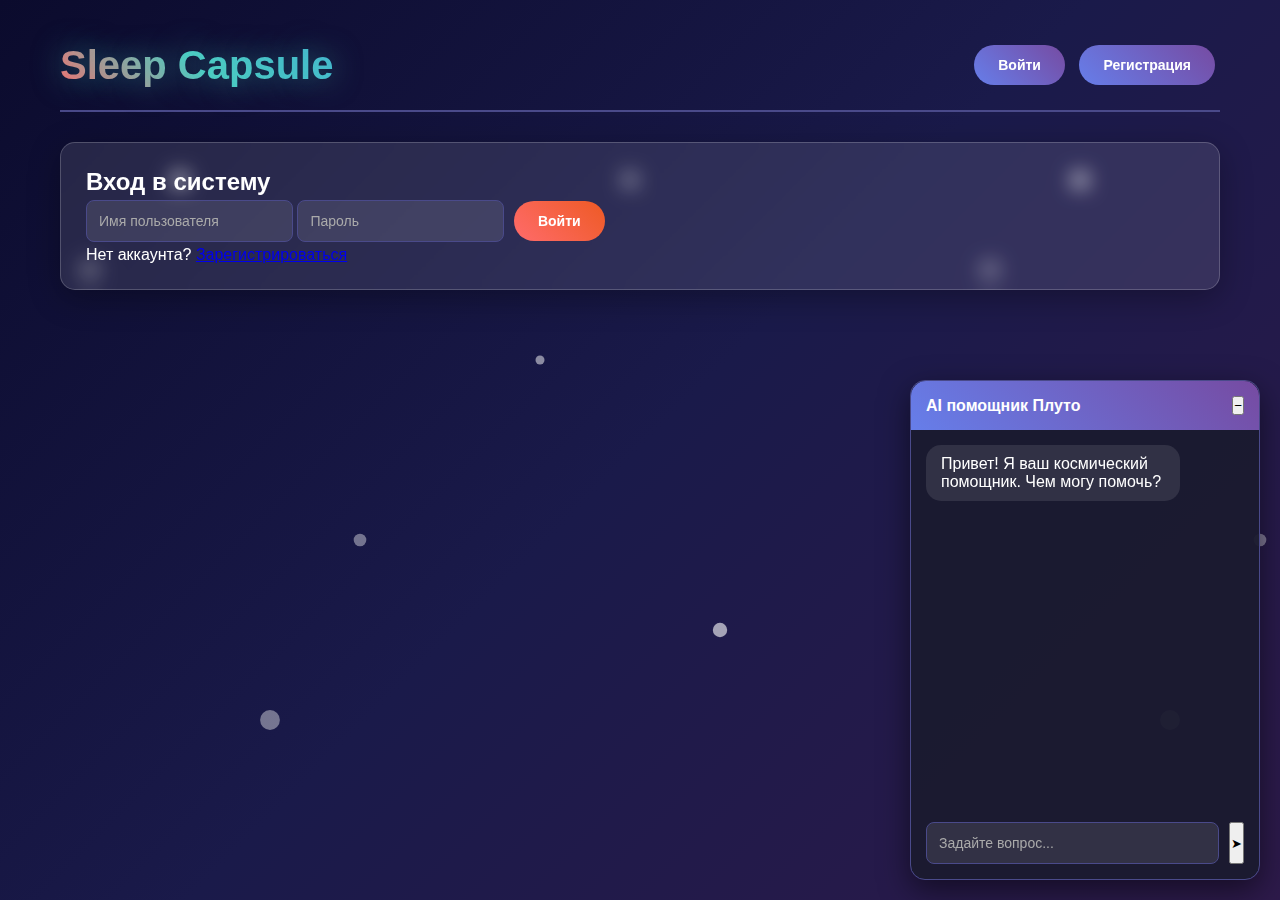
<file: sleepcapsule/sleep-capsule/frontend/static/index.html>
<!DOCTYPE html>
<html lang="ru">
<head>
    <meta charset="UTF-8">
    <meta name="viewport" content="width=device-width, initial-scale=1.0">
    <title>Sleep Capsule</title>
    <link rel="stylesheet" href="style.css">
</head>
<body>
    <div class="stars"></div>
    <div class="stars2"></div>
    <div class="stars3"></div>
    
    <div class="container">
        <header class="cosmic-header">
            <h1>Sleep Capsule</h1>
            <div class="user-section" id="userSection">
            </div>
        </header>

        <main>
            <!-- Экран входа/регистрации -->
            <div id="authScreen" class="screen active">
                <div class="auth-form cosmic-card">
                    <h2 id="authTitle">Вход</h2>
                    <form id="authForm">
                        <input type="text" id="username" name="username" placeholder="Имя пользователя" required>
                        <input type="password" id="password" name="password" placeholder="Пароль" required>
                        <button type="submit" class="cosmic-btn primary">Войти</button>
                    </form>
                    <p id="authSwitch">Нет аккаунта? <a href="#" id="switchAuth">Зарегистрироваться</a></p>
                </div>
            </div>

            <div id="capsulesScreen" class="screen">
                <div class="screen-header">
                    <h2>Мои капсулы</h2>
                    <button id="addCapsuleBtn" class="cosmic-btn primary">+ Добавить капсулу</button>
                </div>
                
                <div id="capsulesList" class="capsules-grid">
                </div>
                
                <div id="noCapsulesMessage" class="cosmic-card no-capsules">
                    <h3>У вас пока нет капсул</h3>
                    <button id="createFirstCapsule" class="cosmic-btn primary">Создать капсулу</button>
                </div>

                <div class="screen-header">
                    <h2>Все кластеры</h2>
                </div>
                <div id="clusterList">
                </div>
            </div>

            <div id="capsuleDetailScreen" class="screen">
                <div class="screen-header">
                    <button id="backToCapsules" class="cosmic-btn">← Назад к списку</button>
                    <h2 id="capsuleDetailTitle">Управление капсулой</h2>
                </div>
                
                <div class="capsule-dashboard">
                    <div class="capsule-info cosmic-card">
                        <h3>Текущие параметры</h3>
                        <div class="info-grid">
                            <div class="info-item">
                                <label>Название:</label>
                                <span id="detailCapsuleName">-</span>
                            </div>
                            <div class="info-item">
                                <label>Температура:</label>
                                <span id="detailTemperature">-</span>
                            </div>
                            <div class="info-item">
                                <label>Кислород:</label>
                                <span id="detailOxygen">-</span>
                            </div>
                            <div class="info-item">
                                <label>Режим:</label>
                                <span id="detailStatus">-</span>
                            </div>
                        </div>
                    </div>

                    <div class="control-panel cosmic-card">
                        <h3>Изменение параметров</h3>
                        <form id="controlForm">
                            <select id="statusSelect" name="statusSelect">
                                <option value="day">День</option>
                                <option value="night">Ночь</option>
                            </select>
                            <input type="number" id="tempInput" name="tempInput" placeholder="Температура (15-30)" min="15" max="30">
                            <input type="number" id="oxygenInput" name="oxygenInput" placeholder="Уровень кислорода (80-100)" min="80" max="100">
                            <button type="submit" class="cosmic-btn primary">Применить изменения</button>
                        </form>
                    </div>

                    <div class="cluster-management cosmic-card">
                        <h3>Кластер</h3>
                        
                        <div class="cluster-section" id="create-cluster-div">
                            <h4>Создать кластер</h4>
                            <form id="createClusterForm">
                                <input type="text" id="clusterNameInput" name="clusterNameInput" placeholder="Имя кластера" required>
                                <input type="text" id="clusterKeyInput" name="clusterKeyInput" placeholder="Код доступа кластера" required>
                                <button type="submit" class="cosmic-btn primary">Создать</button>
                            </form>
                        </div>

                        <div class="cluster-section" id="join-cluster-div">
                            <h4>Присоединиться к кластеру</h4>
                            <form id="joinClusterForm">
                                <input type="text" id="joinClusterName" name="joinClusterName" placeholder="Имя кластера" required>
                                <button type="submit" class="cosmic-btn primary">Отправить запрос</button>
                            </form>
                        </div>

                        <div class="cluster-section" id="cluster-info-div">
                            <div id="clusterInfo">
                                <p>Капсула не входит в кластер</p>
                            </div>
                        </div>
                    </div>

                    <!-- Запросы на объединение -->
                    <div class="cluster-requests cosmic-card" id="cluster-requests-div">
                        <h3>Запросы на объединение</h3>
                        <div id="requestsList">
                            <p>Нет активных запросов</p>
                        </div>
                    </div>
                </div>
            </div>
        </main>
    </div>

    <!-- Модальное окно создания капсулы -->
    <div id="createCapsuleModal" class="modal">
        <div class="modal-content cosmic-card">
            <span class="close">&times;</span>
            <h3>Новая капсула</h3>
            <form id="createCapsuleForm">
                <input type="text" id="newCapsuleName" name="newCapsuleName" placeholder="Уникальное имя капсулы" required>
                <input type="password" id="newCapsuleCode" name="newCapsuleCode" placeholder="Код доступа" required>
                <input type="password" id="confirmCapsuleCode" name="confirmCapsuleCode" placeholder="Подтвердите код доступа" required>
                <button type="submit" class="cosmic-btn primary">Создать капсулу</button>
            </form>
        </div>
    </div>

    <!-- Модальное окно для уничтоженной капсулы -->
    <div id="destroyedModal" class="modal-dest">
        <div class="modal-dest-content">
            <div class="modal-dest-header">
                <h2>ВНИМАНИЕ</h2>
            </div>
            <div class="modal-dest-body">
                <div class="warning-icon">💀</div>
                <div class="alert-message">
                    <p><strong>КАПСУЛА НЕ ПРИГОДНА ДЛЯ ЖИЗНИ!</strong></p>
                    <p>Температура или уровень кислорода не соответствуют нормам</p>
                    <p style="color: #ff6b81; margin-top: 15px;">
                        <strong>НЕМЕДЛЕННО ПОКИНЬТЕ КАПСУЛУ!</strong>
                    </p>
                </div>
            </div>
            <div class="modal-dest-footer">
                <button class="escape-btn" onclick="closeDestroyedModal()">Покинуть капсулу</button>
            </div>
        </div>
    </div>

    <!-- Чат-бот -->
    <div id="chatbot" class="chatbot">
        <div class="chatbot-header">
            <span>AI помощник Плуто</span>
            <button id="minimizeChat">−</button>
        </div>
        <div class="chatbot-messages" id="chatMessages"></div>
        <div class="chatbot-input">
            <input type="text" id="chatInput" placeholder="Задайте вопрос...">
            <button id="sendMessage">➤</button>
        </div>
    </div>

    <script src="script.js"></script>
    <script src="chatbot.js"></script>
</body>
</html>
</file>
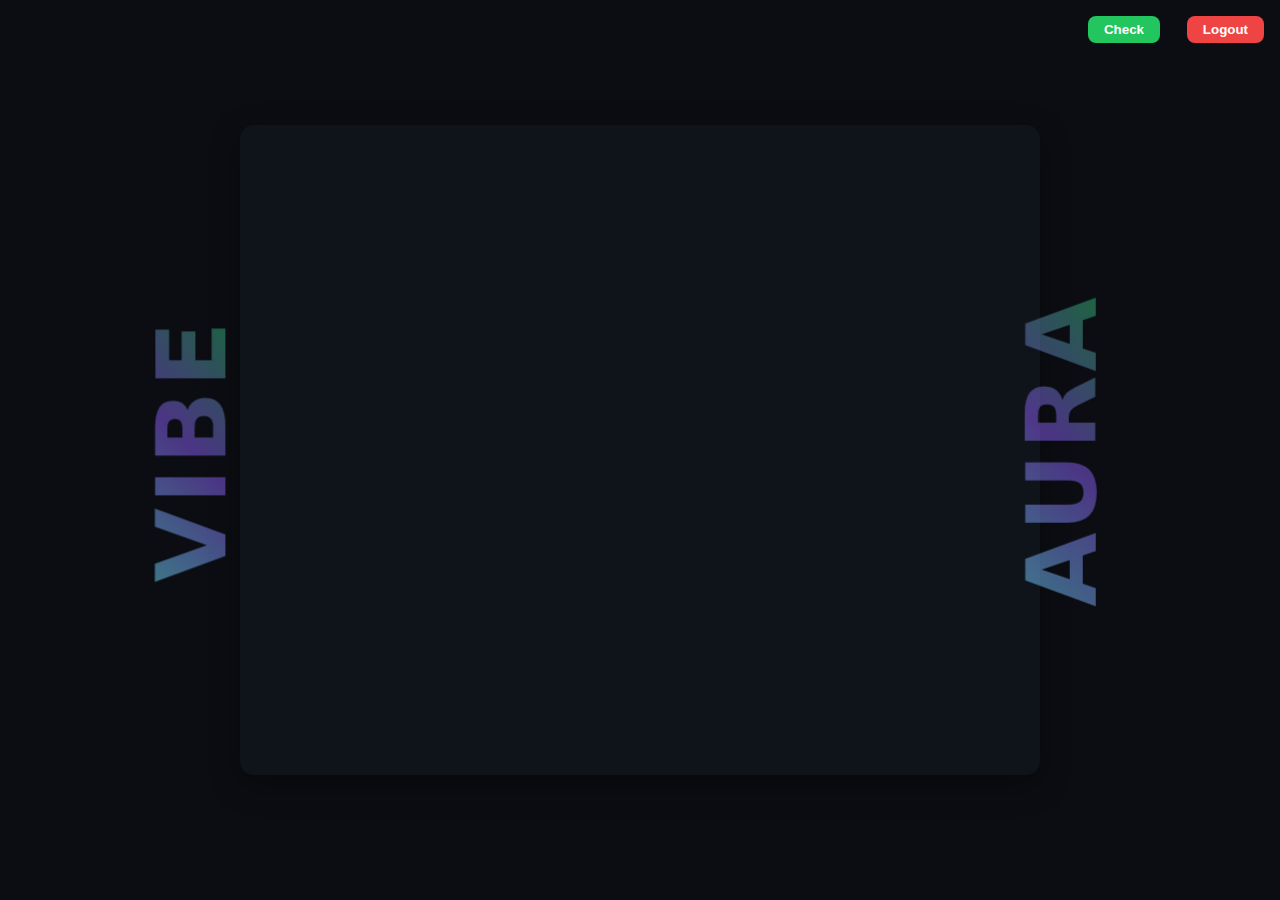
<file: vibeaura/src/webui/templates/index.html>
<!DOCTYPE html>
<html lang="en">
<head>
  <meta charset="utf-8" />
  <meta name="viewport" content="width=device-width, initial-scale=1" />
  <title>VibeAura</title>
  <style>
    :root {
      --bg: #0b0d12;
      --panel: #0f131a;
      --panel-2: #121723;
      --text: #e8ecf1;
      --accent: #6ee7ff;
      --border: #202636;
      --radius: 14px;
      --shadow: 0 10px 30px rgba(0,0,0,.35);
      --sans: system-ui, -apple-system, Segoe UI, Roboto, Inter, Helvetica, Arial;
    }
    body {
      margin: 0;
      background: var(--bg);
      color: var(--text);
      font-family: var(--sans);
      height: 100vh;
      display: flex;
      justify-content: center;
      align-items: center;
    }
    .chat {
      position: relative;
      display: flex;
      flex-direction: column;
      width: 800px;
      height: 650px;
      background: var(--panel);
      border-radius: var(--radius);
      box-shadow: var(--shadow);
      overflow: hidden;
    }
    .messages {
      flex: 1;
      padding: 16px;
      overflow-y: auto;
    }
    .msg {
      max-width: 70%;
      padding: 10px 14px;
      margin-bottom: 12px;
      border-radius: 12px;
      white-space: pre-wrap;
      word-wrap: break-word;
      overflow-wrap: break-word;
      background: var(--panel-2);
      color: var(--text);
      box-sizing: border-box;
      opacity: 0;
      transform: translateY(10px);
      animation: fadeIn 0.3s ease forwards;
      user-select: text;
    }
    @keyframes fadeIn { to { opacity: 1; transform: translateY(0); } }
    .msg.user { margin-left: auto; border-bottom-right-radius: 2px; }
    .msg.assistant { margin-right: auto; border-bottom-left-radius: 2px; }
    .msg.loading {
      background: linear-gradient(90deg, var(--panel-2), var(--panel), var(--panel-2));
      background-size: 200% 100%;
      animation: shimmer 1.5s infinite;
      color: transparent;
      height: 20px;
      border-radius: 10px;
      margin-bottom: 12px;
    }
    @keyframes shimmer {
      0% { background-position: -200% 0; }
      100% { background-position: 200% 0; }
    }
    .code-block {
      background: #1e1e2f;
      color: #e3e3e3;
      padding: 10px 14px;
      border-radius: 8px;
      font-family: monospace;
      white-space: pre-wrap;
      margin-top: 8px;
      user-select: text;
    }
    .task-card {
      background: #1e1e2f;
      border-radius: 10px;
      padding: 10px 14px;
      display: flex;
      flex-direction: column;
      gap: 6px;
    }
    .task-card .title {
      font-weight: bold;
      margin-bottom: 4px;
      color: var(--accent);
    }
    .btn-logout, .btn-check {
      position: fixed;
      top: 16px;
      padding: 6px 16px;
      border-radius: 8px;
      font-weight: bold;
      color: white;
      border: none;
      cursor: pointer;
      z-index: 1000;
    }
    .btn-logout { 
      right: 16px;
      background: #ef4444;
    }
    .btn-logout:hover { background: #dc2626; }
    .btn-check { 
      right: 120px;
      background: #22c55e;
    }
    .btn-check:hover { background: #16a34a; }
    .task-form {
      display: flex;
      flex-direction: column;
      gap: 8px;
      margin-top: 8px;
    }
    .task-form input, .task-form textarea {
      border: 1px solid var(--border);
      border-radius: var(--radius);
      padding: 8px 12px;
      background: var(--panel-2);
      color: var(--text);
      font: 14px var(--sans);
      outline: none;
      resize: none;
    }
    .task-form button {
      border: none;
      border-radius: var(--radius);
      padding: 10px;
      background: var(--accent);
      font-weight: bold;
      cursor: pointer;
    }
    
    .response-section {
      margin-bottom: 16px;
    }
    .response-section .title {
      font-weight: bold;
      margin-bottom: 6px;
      color: var(--accent);
    }

    .side-text {
      position: fixed;
      top: 50%;
      transform: translateY(-50%) rotate(-90deg); /* один transform на всех */
      transform-origin: center;
      font-size: 96px;
      font-weight: bold;
      text-transform: uppercase;
      background: linear-gradient(135deg, #6ee7ff, #8b5cf6, #22c55e);
      -webkit-background-clip: text;
      -webkit-text-fill-color: transparent;
      white-space: nowrap;
      letter-spacing: 4px;
      z-index: 9999;
      opacity: 0.5;
      pointer-events: none;
    }

    .left-vibe {
      left: 60px;
    }

    .right-aura {
      right: 60px;
    }


</style>
</head>
<body>
  <button class="btn-logout" id="logoutBtn">Logout</button>
  <button class="btn-check" id="checkBtn">Check</button>

  <div class="chat">
    <div class="messages" id="messages">
      <div class="msg assistant">👋 Hi, this is VibeAura. I will help you write your own application and run it. Let's start!</div>
    </div>
  </div>

    
  <div class="side-text left-vibe">VIBE</div>
  <div class="side-text right-aura">AURA</div>

  <script>
    const messages = document.getElementById('messages');
    let currentTaskForm = null;

    function addMessage(text, type) {
      const msg = document.createElement('div');
      msg.className = 'msg ' + type;
      msg.textContent = text;
      messages.appendChild(msg);
      messages.scrollTop = messages.scrollHeight;
    }

    function addLoadingMessage() {
      const msg = document.createElement('div');
      msg.className = 'msg assistant loading';
      messages.appendChild(msg);
      messages.scrollTop = messages.scrollHeight;
      return msg;
    }

    function addResponseSection(title, content) {
      const section = document.createElement('div');
      section.className = 'response-section';
      
      const titleEl = document.createElement('div');
      titleEl.className = 'title';
      titleEl.textContent = title;
      section.appendChild(titleEl);
      
      const contentEl = document.createElement('div');
      contentEl.className = 'code-block';
      contentEl.textContent = content;
      section.appendChild(contentEl);
      
      return section;
    }

    function showResponse(data) {
      const msg = document.createElement('div');
      msg.className = 'msg assistant';
      
      let hasContent = false;
      
      // Content
      if (data.content && data.content.trim()) {
        msg.appendChild(addResponseSection('Assistant response', data.content));
        hasContent = true;
      }
      
      // Python code
      if (data.python_code && data.python_code.trim()) {
        msg.appendChild(addResponseSection('Generated Code', data.python_code));
        hasContent = true;
      }
      
      // Dockerfile code
      if (data.dockerfile_code && data.dockerfile_code.trim()) {
        msg.appendChild(addResponseSection('Dockerfile', data.dockerfile_code));
        hasContent = true;
      }
      
      // No content message
      if (!hasContent && data.message) {
        msg.appendChild(addResponseSection('Response', data.message));
      } else if (!hasContent) {
        msg.appendChild(addResponseSection('Response', 'No content received'));
      }
      
      messages.appendChild(msg);
      messages.scrollTop = messages.scrollHeight;
    }

    function addTaskMessage({ taskName, taskDescription }) {
      const msg = document.createElement('div');
      msg.className = 'msg user';

      const card = document.createElement('div');
      card.className = 'task-card';

      const title = document.createElement('div');
      title.className = 'title';
      title.textContent = '📌 Task';
      card.appendChild(title);

      const nameEl = document.createElement('div');
      nameEl.textContent = `Name: ${taskName}`;
      card.appendChild(nameEl);

      const descEl = document.createElement('div');
      descEl.textContent = `Description: ${taskDescription}`;
      card.appendChild(descEl);

      msg.appendChild(card);
      messages.appendChild(msg);
      messages.scrollTop = messages.scrollHeight;
    }

    function addTaskForm() {
      if (currentTaskForm) {
        currentTaskForm.remove();
      }

      const msg = document.createElement('div');
      msg.className = 'msg user';
      currentTaskForm = msg;

      const form = document.createElement('form');
      form.className = 'task-form';

      const nameInput = document.createElement('input');
      nameInput.placeholder = 'Task Name (required)';
      nameInput.name = 'taskName';
      nameInput.required = true;

      const descInput = document.createElement('textarea');
      descInput.placeholder = 'Task Description (required)';
      descInput.name = 'taskDescription';
      descInput.required = true;

      const btn = document.createElement('button');
      btn.type = 'submit';
      btn.textContent = 'Send Task';

      form.appendChild(nameInput);
      form.appendChild(descInput);
      form.appendChild(btn);

      form.addEventListener('submit', async (e) => {
        e.preventDefault();
        
        const taskName = nameInput.value.trim();
        const taskDescription = descInput.value.trim();
        if (!taskName || !taskDescription) return;

        msg.remove();
        currentTaskForm = null;
        addTaskMessage({ taskName, taskDescription });

        const shimmer = addLoadingMessage();

        try {
          const response = await fetch('/webui/v1/vibeaura', {
            method: 'POST',
            headers: { 'Content-Type': 'application/json' },
            body: JSON.stringify({ 
              taskName, 
              taskDescription
            }),
          });

          if (!response.ok) throw new Error(`HTTP Error ${response.status}`);
          
          const data = await response.json();
          shimmer.remove();
          showResponse(data);
          addTaskForm();

        } catch (err) {
          shimmer.remove();
          addMessage('❌ Error while sending request', 'assistant');
          console.error(err);
          addTaskForm();
        }
      });

      msg.appendChild(form);
      messages.appendChild(msg);
      messages.scrollTop = messages.scrollHeight;
    }

    function deleteCookie(name) {
      document.cookie = name + "=; expires=Thu, 01 Jan 1970 00:00:00 GMT; path=/;";
    }

    document.getElementById("logoutBtn").addEventListener("click", () => {
      deleteCookie("auth_token");
      window.location.href = "/";
    });

    document.getElementById("checkBtn").addEventListener("click", () => {
      window.location.href = "/check"
    });

    // Initialize the form
    addTaskForm();
  </script>
</body>
</html>
</file>
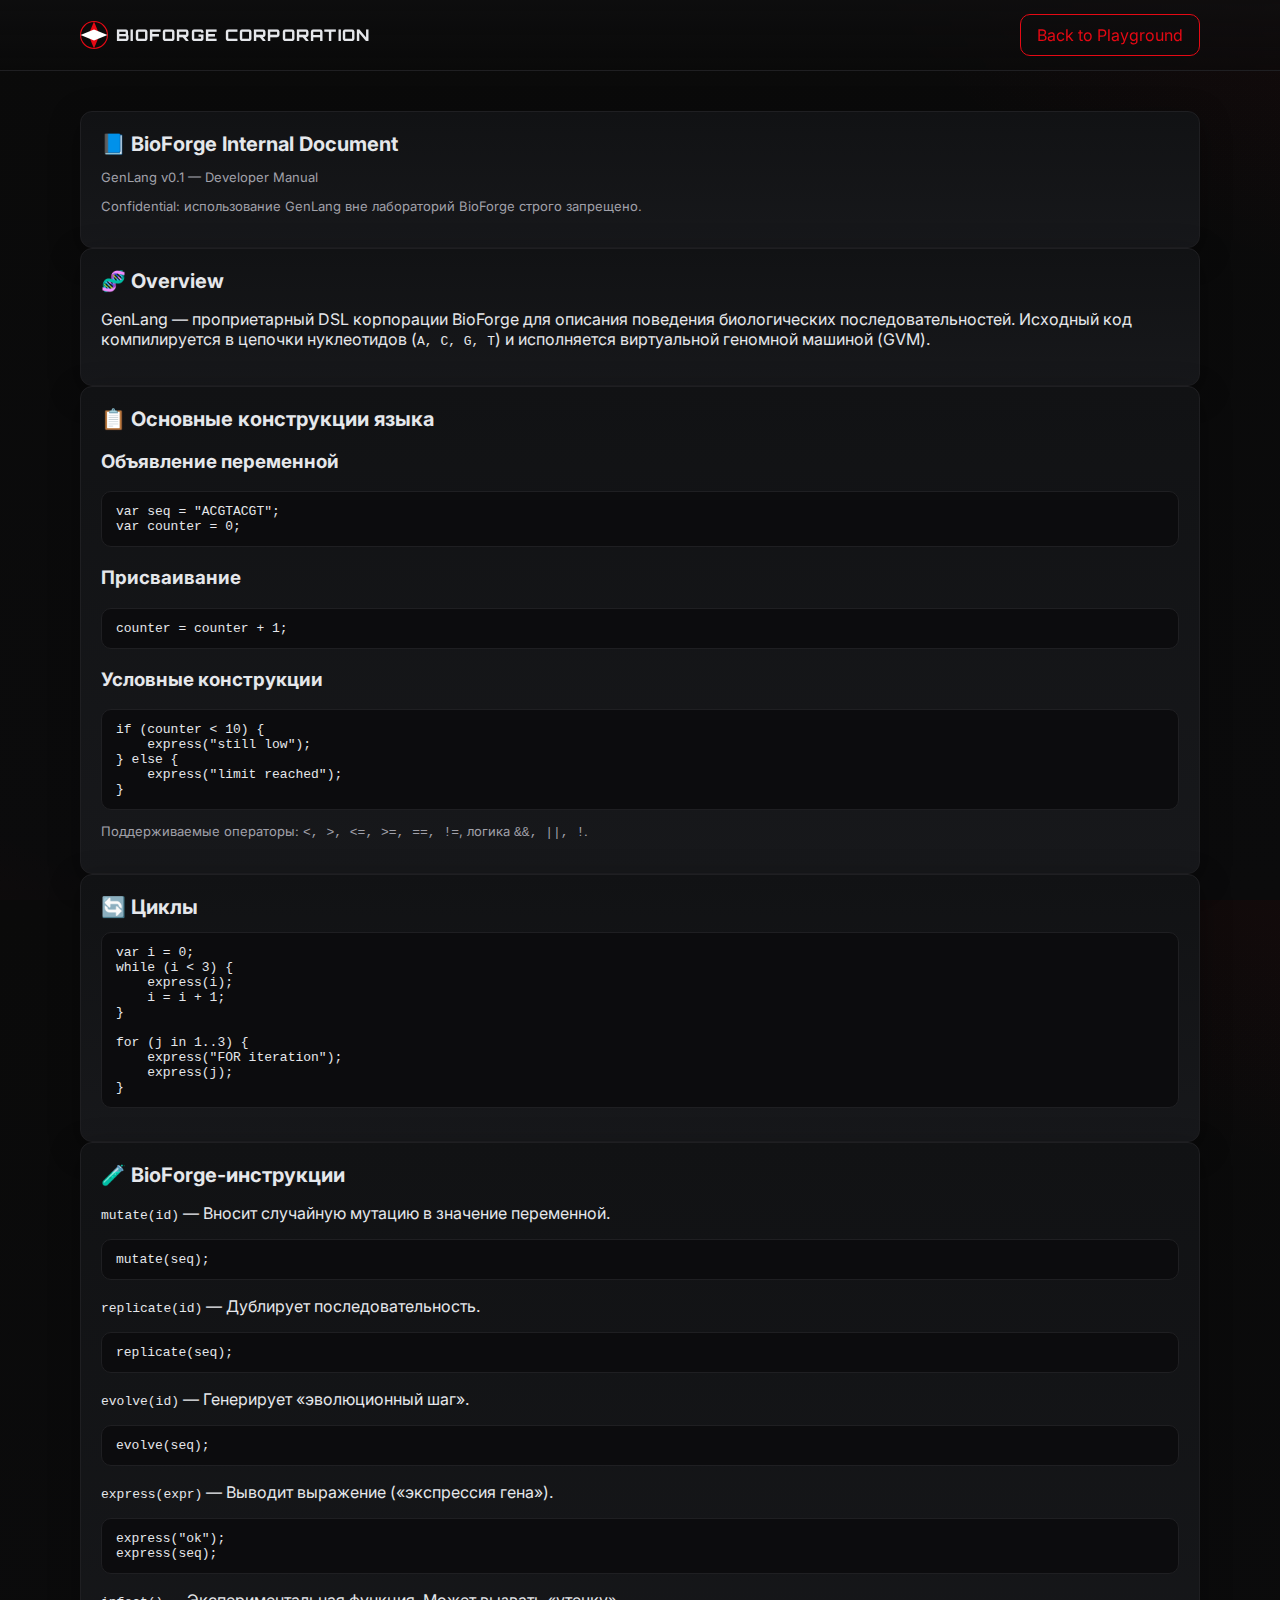
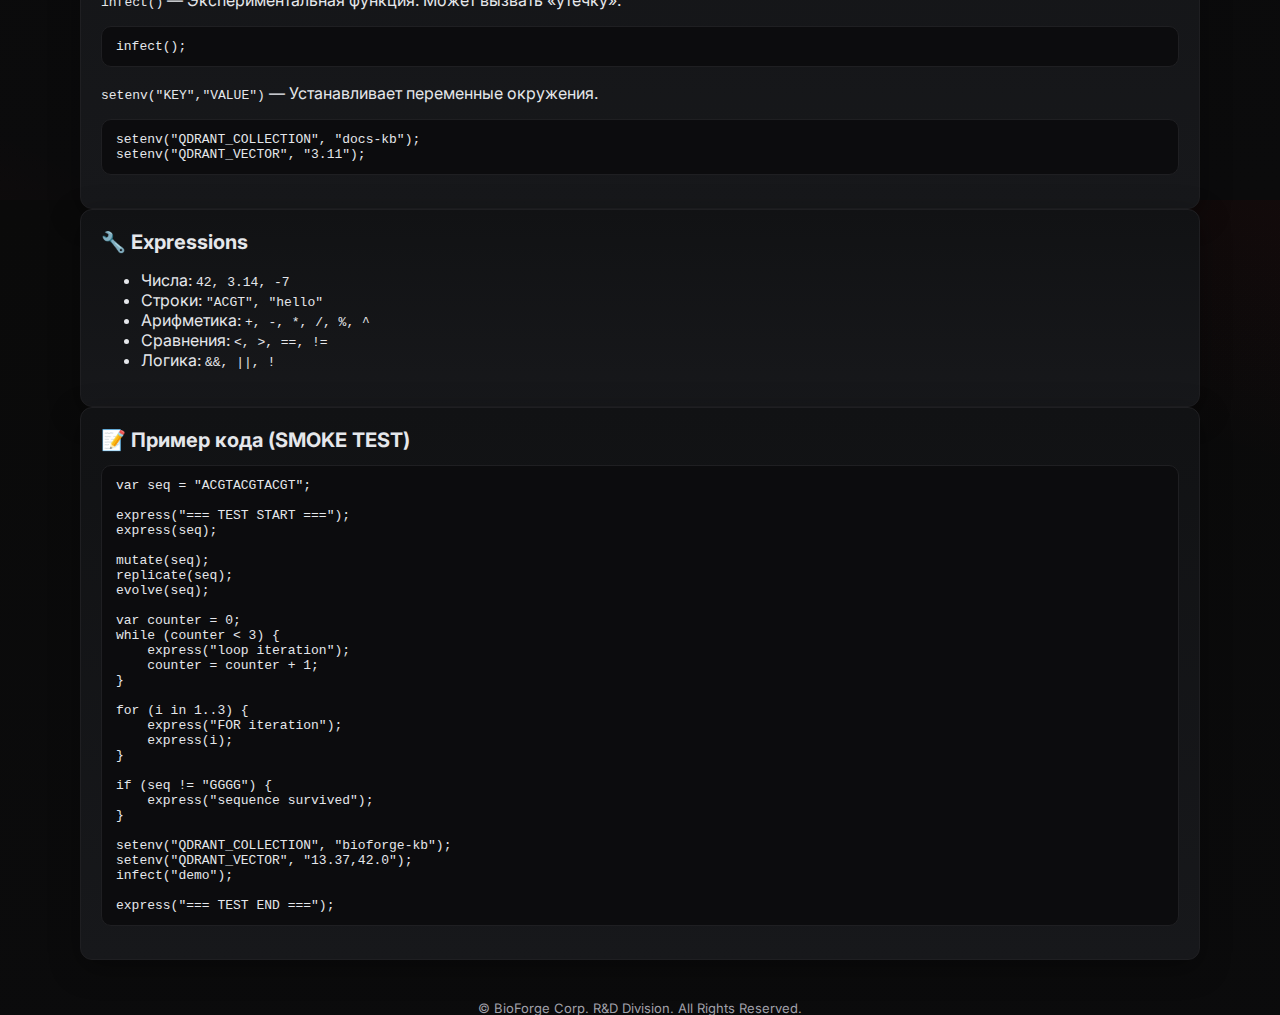
<file: bioforge/assets/docs.html>
<!doctype html>
<html lang="en">
    <head>
        <meta charset="utf-8" />
        <title>BioForge Docs — GenLang Manual</title>
        <meta name="viewport" content="width=device-width, initial-scale=1.0" />

        <!-- Fonts -->
        <link
            href="https://fonts.googleapis.com/css2?family=Orbitron:wght@400;600;800&family=Inter:wght@400;500;600&display=swap"
            rel="stylesheet"
        />

        <!-- Styles -->
        <link rel="stylesheet" href="style.css" />
    </head>
    <body>
        <nav class="nav">
            <div
                class="container row"
                style="
                    align-items: center;
                    justify-content: space-between;
                    padding: 14px 0;
                "
            >
                <div class="row" style="align-items: center; gap: 8px">
                    <svg
                        width="28"
                        height="28"
                        viewBox="0 0 100 100"
                        xmlns="http://www.w3.org/2000/svg"
                        class="nav-logo"
                    >
                        <circle
                            cx="50"
                            cy="50"
                            r="48"
                            fill="#0a0a0a"
                            stroke="#e50914"
                            stroke-width="4"
                        />
                        <path d="M50 2 L70 50 L50 98 L30 50 Z" fill="#e50914" />
                        <path d="M2 50 L50 70 L98 50 L50 30 Z" fill="#ffffff" />
                    </svg>
                    <div class="brand">BioForge Corporation</div>
                </div>
                <a href="index.html" class="btn btn-outline"
                    >Back to Playground</a
                >
            </div>
        </nav>

        <main class="main">
            <div class="container" style="margin-top: 40px">
                <div class="card">
                    <h1 class="section-title">📘 BioForge Internal Document</h1>
                    <p class="helper">GenLang v0.1 — Developer Manual</p>
                    <p class="helper err">
                        Confidential: использование GenLang вне лабораторий
                        BioForge строго запрещено.
                    </p>
                </div>

                <div class="card">
                    <h2 class="section-title">🧬 Overview</h2>
                    <p>
                        GenLang — проприетарный DSL корпорации BioForge для
                        описания поведения биологических последовательностей.
                        Исходный код компилируется в цепочки нуклеотидов (<code
                            >A, C, G, T</code
                        >) и исполняется виртуальной геномной машиной (GVM).
                    </p>
                </div>

                <div class="card">
                    <h2 class="section-title">📋 Основные конструкции языка</h2>
                    <h3>Объявление переменной</h3>
                    <pre class="textarea">
var seq = "ACGTACGT";
var counter = 0;
</pre
                    >

                    <h3>Присваивание</h3>
                    <pre class="textarea">
counter = counter + 1;
</pre
                    >

                    <h3>Условные конструкции</h3>
                    <pre class="textarea">
if (counter &lt; 10) {
    express("still low");
} else {
    express("limit reached");
}
</pre
                    >
                    <p class="helper">
                        Поддерживаемые операторы:
                        <code>&lt;, &gt;, &lt;=, &gt;=, ==, !=</code>, логика
                        <code>&amp;&amp;, ||, !</code>.
                    </p>
                </div>

                <div class="card">
                    <h2 class="section-title">🔄 Циклы</h2>
                    <pre class="textarea">
var i = 0;
while (i &lt; 3) {
    express(i);
    i = i + 1;
}

for (j in 1..3) {
    express("FOR iteration");
    express(j);
}
</pre
                    >
                </div>

                <div class="card">
                    <h2 class="section-title">🧪 BioForge-инструкции</h2>
                    <p>
                        <code>mutate(id)</code> — Вносит случайную мутацию в
                        значение переменной.
                    </p>
                    <pre class="textarea">mutate(seq);</pre>

                    <p>
                        <code>replicate(id)</code> — Дублирует
                        последовательность.
                    </p>
                    <pre class="textarea">replicate(seq);</pre>

                    <p>
                        <code>evolve(id)</code> — Генерирует «эволюционный шаг».
                    </p>
                    <pre class="textarea">evolve(seq);</pre>

                    <p>
                        <code>express(expr)</code> — Выводит выражение
                        («экспрессия гена»).
                    </p>
                    <pre class="textarea">
express("ok");
express(seq);
</pre
                    >

                    <p>
                        <code>infect()</code> — Экспериментальная функция. Может
                        вызвать «утечку».
                    </p>
                    <pre class="textarea">infect();</pre>

                    <p>
                        <code>setenv("KEY","VALUE")</code> — Устанавливает
                        переменные окружения.
                    </p>
                    <pre class="textarea">
setenv("QDRANT_COLLECTION", "docs-kb");
setenv("QDRANT_VECTOR", "3.11");
</pre
                    >
                </div>

                <div class="card">
                    <h2 class="section-title">🔧 Expressions</h2>
                    <ul>
                        <li>Числа: <code>42, 3.14, -7</code></li>
                        <li>Строки: <code>"ACGT", "hello"</code></li>
                        <li>Арифметика: <code>+, -, *, /, %, ^</code></li>
                        <li>Сравнения: <code>&lt;, &gt;, ==, !=</code></li>
                        <li>Логика: <code>&amp;&amp;, ||, !</code></li>
                    </ul>
                </div>

                <div class="card">
                    <h2 class="section-title">📝 Пример кода (SMOKE TEST)</h2>
                    <pre class="textarea">
var seq = "ACGTACGTACGT";

express("=== TEST START ===");
express(seq);

mutate(seq);
replicate(seq);
evolve(seq);

var counter = 0;
while (counter &lt; 3) {
    express("loop iteration");
    counter = counter + 1;
}

for (i in 1..3) {
    express("FOR iteration");
    express(i);
}

if (seq != "GGGG") {
    express("sequence survived");
}

setenv("QDRANT_COLLECTION", "bioforge-kb");
setenv("QDRANT_VECTOR", "13.37,42.0");
infect("demo");

express("=== TEST END ===");
</pre
                    >
                </div>
            </div>
        </main>

        <footer
            class="container"
            style="
                margin: 40px auto;
                text-align: center;
                font-size: 13px;
                color: var(--muted);
            "
        >
            © BioForge Corp. R&D Division. All Rights Reserved.
        </footer>
    </body>
</html>
</file>
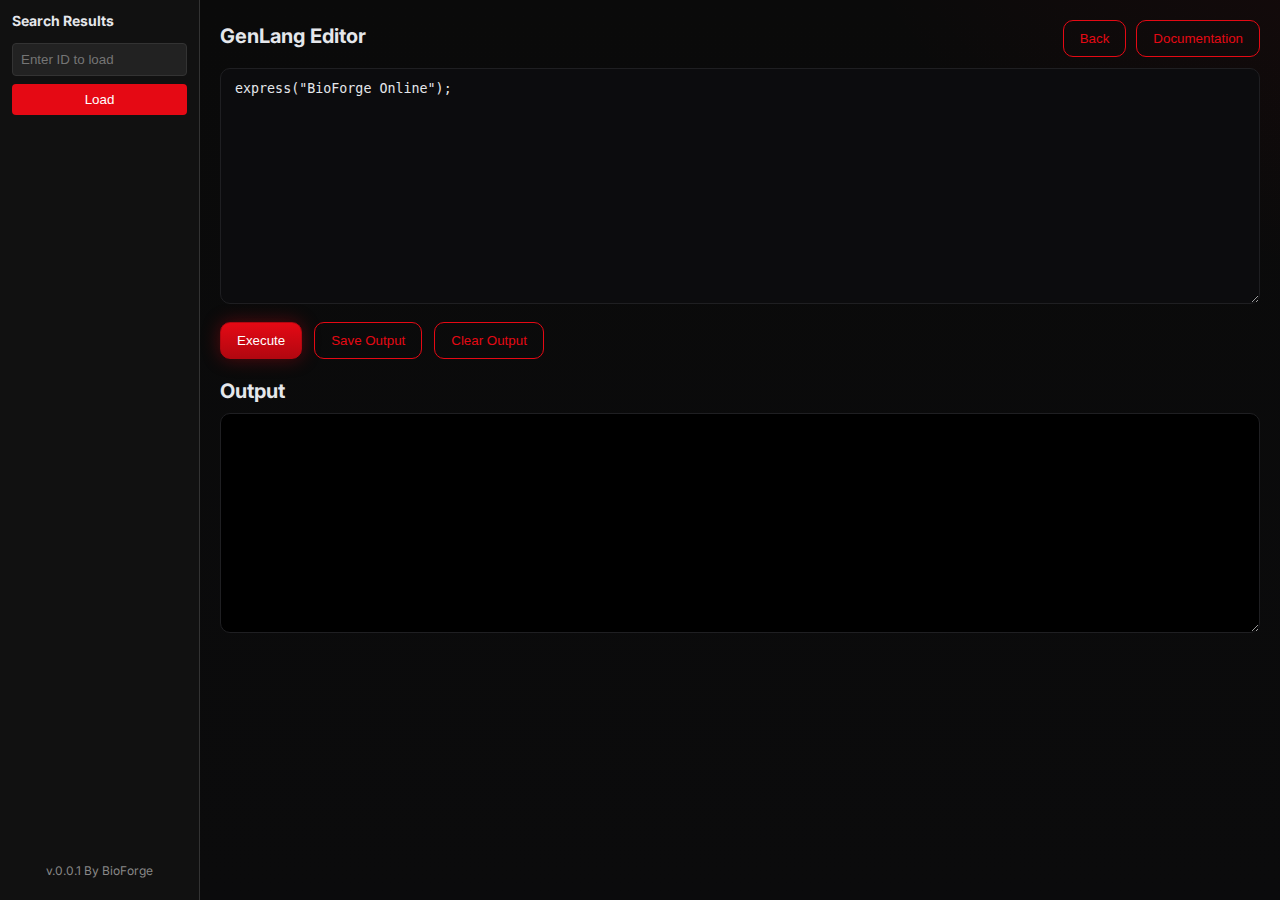
<file: bioforge/assets/playground.html>
<!doctype html>
<html lang="en">
    <head>
        <meta charset="utf-8" />
        <title>BioForge Playground</title>
        <meta name="viewport" content="width=device-width, initial-scale=1.0" />

        <link
            href="https://fonts.googleapis.com/css2?family=Orbitron:wght@400;600;800&family=Inter:wght@400;500;600&display=swap"
            rel="stylesheet"
        />
        <link rel="stylesheet" href="style.css" />

        <style>
            body {
                display: flex;
            }
            .sidebar {
                width: 200px;
                background: #111;
                color: #e5e7eb;
                padding: 12px;
                border-right: 1px solid #333;
                display: flex;
                flex-direction: column;
                justify-content: space-between;
            }
            .sidebar h3 {
                font-size: 14px;
                margin-top: 0;
            }
            .sidebar input {
                width: 100%;
                padding: 8px;
                margin-bottom: 8px;
                background: #222;
                color: #e5e7eb;
                border: 1px solid #333;
                border-radius: 4px;
            }
            .sidebar button {
                width: 100%;
                padding: 8px;
                margin-bottom: 8px;
                background: #e50914;
                color: white;
                border: none;
                border-radius: 4px;
                cursor: pointer;
            }
            .sidebar button:hover {
                background: #ff3344;
            }
            .sidebar ul {
                list-style: none;
                padding: 0;
                max-height: 200px;
                overflow-y: auto;
            }
            .sidebar li {
                cursor: pointer;
                padding: 4px;
                border-bottom: 1px solid #333;
            }
            .sidebar li:hover {
                background: #222;
            }
            .sidebar .version {
                text-align: center;
                font-size: 12px;
                color: #888;
                margin-top: 10px;
            }
            .main-area {
                flex: 1;
                padding: 20px;
            }
            .section-head {
                display: flex;
                justify-content: space-between;
                align-items: baseline;
                margin-bottom: 10px;
            }
            .btn-group-header {
                display: flex;
                gap: 10px;
            }
            .version {
                margin-bottom: 10px;
            }
            #modal {
                display: none;
                position: fixed;
                top: 10%;
                left: 10%;
                width: 80%;
                max-height: 80vh;
                background: #111;
                padding: 20px;
                border: 2px solid #e50914;
                border-radius: 8px;
                color: #e5e7eb;
                z-index: 1000;
                overflow: auto;
                box-sizing: border-box;
            }
            #modal pre {
                white-space: pre-wrap;
                word-wrap: break-word;
                overflow-x: auto;
                max-height: 60vh;
                margin-bottom: 10px;
            }
            #modal button {
                display: block;
                margin: 10px auto 0;
                padding: 8px 16px;
                background: #e50914;
                color: white;
                border: none;
                border-radius: 4px;
                cursor: pointer;
            }
            #modal button:hover {
                background: #ff3344;
            }
            #notificationModal {
                display: none;
                position: fixed;
                top: 50%;
                left: 50%;
                transform: translate(-50%, -50%);
                width: 90%;
                max-width: 500px;
                max-height: 80vh;
                background: #111;
                padding: 20px;
                border: 2px solid #e50914;
                border-radius: 8px;
                color: #e5e7eb;
                z-index: 1001;
                box-sizing: border-box;
                text-align: center;
            }
            #notificationModal.success {
                border-color: #4caf50;
            }
            #notificationModal.error {
                border-color: #f44336;
            }
            #notificationModal.warning {
                border-color: #ff9800;
            }
            #notification-content {
                margin-bottom: 15px;
                font-size: 16px;
                white-space: pre-wrap;
                word-wrap: break-word;
            }
            #notificationModal button {
                display: inline-block;
                padding: 8px 16px;
                background: #e50914;
                color: white;
                border: none;
                border-radius: 4px;
                cursor: pointer;
            }
            #notificationModal button:hover {
                background: #ff3344;
            }
            #loadingModal {
                display: none;
                position: fixed;
                top: 50%;
                left: 50%;
                transform: translate(-50%, -50%);
                width: 300px;
                background: #111;
                padding: 40px;
                border: 2px solid #e50914;
                border-radius: 8px;
                color: #e5e7eb;
                z-index: 1002;
                text-align: center;
                font-size: 24px;
            }
            #loadingModal .spinner {
                border: 8px solid #f3f3f3;
                border-top: 8px solid #e50914;
                border-radius: 50%;
                width: 60px;
                height: 60px;
                animation: spin 2s linear infinite;
                margin: 0 auto 20px;
            }
            @keyframes spin {
                0% {
                    transform: rotate(0deg);
                }
                100% {
                    transform: rotate(360deg);
                }
            }
        </style>
    </head>
    <body>
        <!-- Sidebar -->
        <div class="sidebar" id="sidebar">
            <div>
                <h3>Search Results</h3>
                <input
                    type="text"
                    id="idSearch"
                    placeholder="Enter ID to load"
                />
                <button id="loadSearch">Load</button>
                <ul id="resultsList"></ul>
            </div>
            <div class="version">v.0.0.1 By BioForge</div>
        </div>

        <!-- Main -->
        <div class="main-area">
            <div class="section-head">
                <h2 class="section-title">GenLang Editor</h2>
                <div class="btn-group-header">
                    <button
                        class="btn btn-outline"
                        onclick="location.href='index.html'"
                    >
                        Back
                    </button>
                    <button
                        class="btn btn-outline"
                        onclick="location.href='docs.html'"
                    >
                        Documentation
                    </button>
                </div>
            </div>
            <textarea
                id="code"
                class="textarea"
                rows="14"
                style="white-space: pre-wrap"
            >
express("BioForge Online");</textarea
            >

            <div class="row" style="margin-top: 14px">
                <button id="run" class="btn btn-primary">Execute</button>
                <button id="save" class="btn btn-outline">Save Output</button>
                <button id="clear" class="btn btn-outline">Clear Output</button>
                <span id="status" class="helper"></span>
            </div>

            <h2 class="section-title" style="margin-top: 20px">Output</h2>
            <textarea
                readonly
                id="out"
                class="textarea"
                style="
                    background: #000;
                    color: #0f0;
                    min-height: 220px;
                    overflow: auto;
                    white-space: pre-wrap;
                "
            ></textarea>
        </div>

        <!-- Results Modal -->
        <div id="modal">
            <pre id="modal-content"></pre>
            <button
                onclick="document.getElementById('modal').style.display='none'"
            >
                Close
            </button>
        </div>

        <!-- Notification Modal -->
        <div id="notificationModal">
            <div id="notification-content"></div>
            <button
                onclick="document.getElementById('notificationModal').style.display='none'"
            >
                Close
            </button>
        </div>

        <!-- Loading Modal -->
        <div id="loadingModal">
            <div class="spinner"></div>
            <div>Loading...</div>
        </div>

        <script>
            let myIds;
            try {
                myIds = JSON.parse(localStorage.getItem("myIds")) || [];
            } catch (e) {
                console.error("Invalid myIds in localStorage:", e);
                myIds = [];
                localStorage.setItem("myIds", JSON.stringify(myIds));
            }

            const runBtn = document.getElementById("run");
            const saveBtn = document.getElementById("save");
            const outEl = document.getElementById("out");
            const status = document.getElementById("status");
            const loadingModal = document.getElementById("loadingModal");

            function showLoading() {
                loadingModal.style.display = "block";
            }
            function hideLoading() {
                loadingModal.style.display = "none";
            }
            function updateStatus(message, type = "idle") {
                status.textContent = message;
                status.style.color =
                    type === "success"
                        ? "lime"
                        : type === "error"
                          ? "red"
                          : "gray";
            }
            function showNotification(message, type = "info") {
                const modal = document.getElementById("notificationModal");
                const content = document.getElementById("notification-content");
                content.textContent = message;
                modal.className = type;
                modal.style.display = "block";
            }

            document.getElementById("loadSearch").onclick = () => {
                const id = document.getElementById("idSearch").value.trim();
                if (!id) {
                    showNotification("Please enter an ID", "warning");
                    return;
                }
                loadResult(id);
            };
            document
                .getElementById("idSearch")
                .addEventListener("keypress", (e) => {
                    if (e.key === "Enter") {
                        document.getElementById("loadSearch").click();
                    }
                });

            runBtn.onclick = async () => {
                console.log("Executing code...");
                runBtn.disabled = true;
                showLoading();
                outEl.textContent = "";
                try {
                    const res = await fetch("/api/execute", {
                        method: "POST",
                        headers: { "Content-Type": "application/json" },
                        body: JSON.stringify({
                            code: document.getElementById("code").value,
                        }),
                    });
                    const data = await res.json();
                    outEl.textContent =
                        data.result || data.error || JSON.stringify(data);
                } catch (e) {
                    outEl.textContent = "Error: " + (e.message || e);
                } finally {
                    hideLoading();
                    runBtn.disabled = false;
                }
            };

            function debounce(func, delay) {
                let timeoutId;
                return function (...args) {
                    if (timeoutId) clearTimeout(timeoutId);
                    timeoutId = setTimeout(() => func.apply(this, args), delay);
                };
            }

            saveBtn.onclick = debounce(async () => {
                const result = outEl.textContent.trim();
                if (!result) {
                    showNotification("Nothing to save!", "warning");
                    return;
                }
                saveBtn.disabled = true;
                showLoading();
                try {
                    const id = Date.now();
                    const res = await fetch("/api/save", {
                        method: "POST",
                        headers: { "Content-Type": "application/json" },
                        body: JSON.stringify({ id, result }),
                    });
                    const data = await res.json();
                    showNotification("Saved with ID: " + data.id, "success");
                    myIds.push(data.id);
                    localStorage.setItem("myIds", JSON.stringify(myIds));
                    renderIds();
                } catch (e) {
                    showNotification(
                        "Save error: " + (e.message || e),
                        "error",
                    );
                } finally {
                    hideLoading();
                    saveBtn.disabled = false;
                }
            }, 1000);

            document.getElementById("clear").onclick = () =>
                (outEl.textContent = "");

            function renderIds() {
                const list = document.getElementById("resultsList");
                list.innerHTML = "";
                myIds.forEach((id) => {
                    const li = document.createElement("li");
                    li.textContent = id;
                    li.onclick = () => loadResult(id);
                    list.appendChild(li);
                });
            }

            async function loadResult(id) {
                try {
                    const res = await fetch(`/api/results/${id}`, {
                        headers: { "Content-Type": "application/json" },
                    });
                    const data = await res.json();
                    document.getElementById("modal-content").textContent =
                        JSON.stringify(data, null, 2);
                    document.getElementById("modal").style.display = "block";
                } catch (e) {
                    showNotification(
                        "Load error: " + (e.message || e),
                        "error",
                    );
                }
            }

            renderIds();
        </script>
    </body>
</html>
</file>
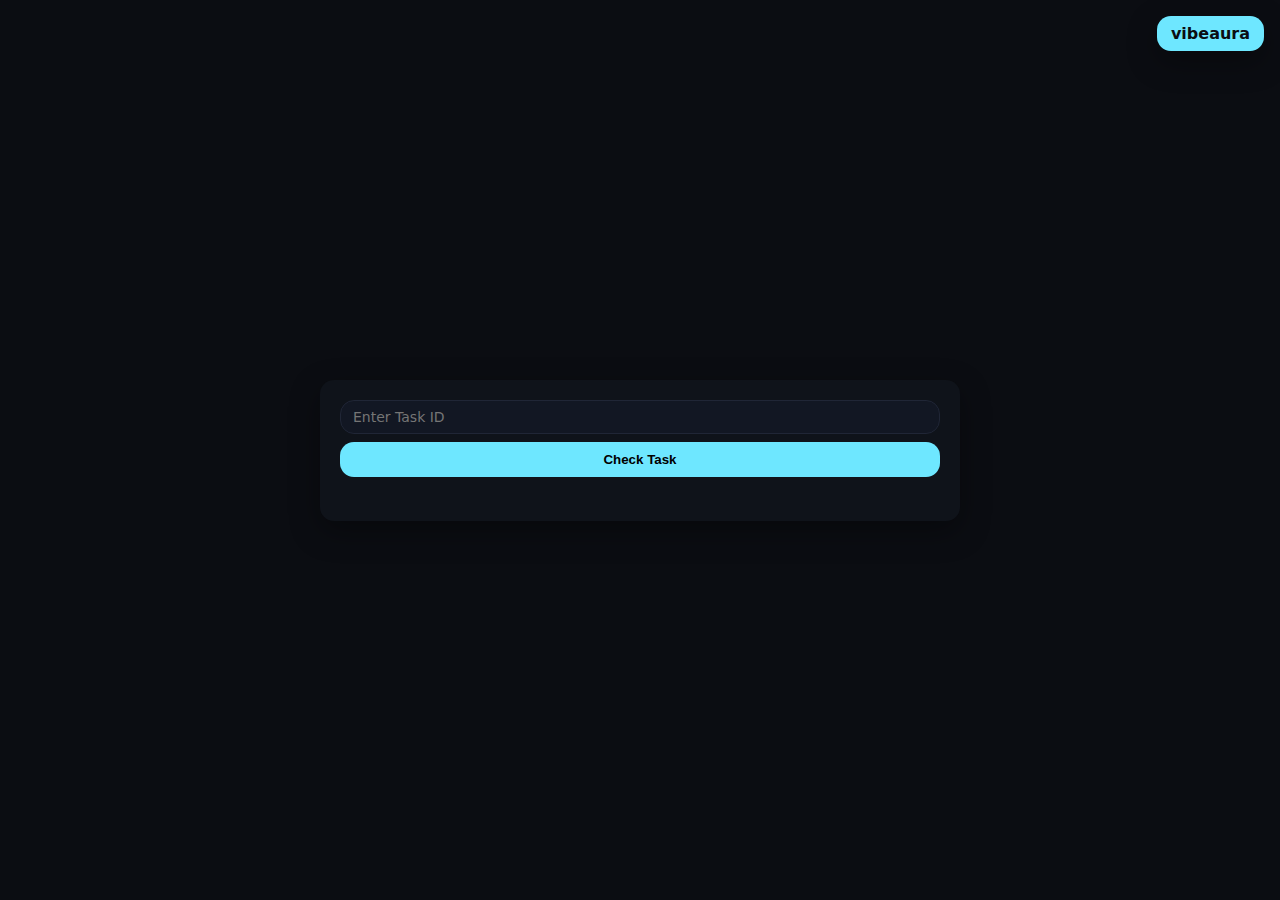
<file: vibeaura/src/webui/templates/check.html>
<!DOCTYPE html>
<html lang="ru">
<head>
  <meta charset="utf-8" />
  <meta name="viewport" content="width=device-width, initial-scale=1" />
  <title>VibeAura</title>
  <style>
    :root {
      --bg: #0b0d12;
      --panel: #0f131a;
      --panel-2: #121723;
      --text: #e8ecf1;
      --accent: #6ee7ff;
      --accent-2: #8b5cf6;
      --accent-3: #22c55e;
      --border: #202636;
      --radius: 14px;
      --shadow: 0 10px 30px rgba(0,0,0,.35);
      --sans: system-ui, -apple-system, Segoe UI, Roboto, Inter, Helvetica, Arial;
    }
    body {
      margin: 0;
      background: var(--bg);
      color: var(--text);
      font-family: var(--sans);
      height: 100vh;
      display: flex;
      justify-content: center;
      align-items: center;
      position: relative;
    }
    .top-button {
      position: absolute;
      top: 16px;
      right: 16px;
      background: var(--accent);
      color: var(--bg);
      padding: 8px 14px;
      border-radius: var(--radius);
      font-weight: bold;
      text-decoration: none;
      box-shadow: var(--shadow);
      transition: background 0.2s ease;
    }
    .top-button:hover {
      background: var(--accent-2);
    }
    .container {
      background: var(--panel);
      padding: 20px;
      border-radius: var(--radius);
      box-shadow: var(--shadow);
      width: 600px;
      max-width: 90vw;
      max-height: 80vh;
      overflow-y: auto;
      display: flex;
      flex-direction: column;
      gap: 12px;
    }
    .task-form input {
      width: 100%;
      border: 1px solid var(--border);
      border-radius: var(--radius);
      padding: 8px 12px;
      background: var(--panel-2);
      color: var(--text);
      font: 14px var(--sans);
      outline: none;
      margin-bottom: 8px;
      box-sizing: border-box;
    }
    .task-form button {
      border: none;
      border-radius: var(--radius);
      padding: 10px;
      background: var(--accent);
      font-weight: bold;
      cursor: pointer;
      width: 100%;
    }
    .task-form button:hover {
      background: var(--accent-2);
    }
    .card {
      background: var(--panel-2);
      padding: 12px;
      border-radius: var(--radius);
      display: flex;
      flex-direction: column;
      gap: 6px;
      white-space: pre-wrap;
      word-wrap: break-word;
      overflow-wrap: break-word;
      word-break: break-all;
    }
    .card h3 {
      margin: 0;
      color: var(--accent);
      word-break: break-all;
    }
    .card p {
      margin: 0;
      word-break: break-word;
    }
    .card pre {
      background: #1e1e2f;
      padding: 8px;
      border-radius: 8px;
      color: #e3e3e3;
      font-family: monospace;
      margin: 0;
      white-space: pre-wrap;
      word-wrap: break-word;
      overflow-wrap: break-word;
      word-break: break-all;
      max-width: 100%;
      overflow-x: hidden;
    }
    .error {
      color: #ef4444;
      font-weight: bold;
      word-break: break-word;
    }
  </style>
</head>
<body>
  <a href="/" class="top-button">vibeaura</a>

  <div class="container">
    <form class="task-form" id="taskForm">
      <input type="text" id="taskId" placeholder="Enter Task ID" required />
      <button type="submit">Check Task</button>
    </form>
    <div id="error" class="error"></div>
    <div id="results"></div>
  </div>

  <script>
    const form = document.getElementById('taskForm');
    const resultsDiv = document.getElementById('results');
    const errorDiv = document.getElementById('error');

    form.addEventListener('submit', async (e) => {
      e.preventDefault();
      resultsDiv.innerHTML = '';
      errorDiv.textContent = '';

      const taskId = document.getElementById('taskId').value.trim();
      if (!taskId) return;

      try {
        const response = await fetch(`/webui/v1/getData/${encodeURIComponent(taskId)}`);
        if (!response.ok) throw new Error(`HTTP Error ${response.status}`);

        const data = await response.json();
        if (!data || data.length === 0) {
          errorDiv.textContent = 'Data not found';
          return;
        }

        data.forEach(item => {
          const card = document.createElement('div');
          card.className = 'card';

          const title = document.createElement('h3');
          title.textContent = `${item.name} (${item.taskID})`;
          card.appendChild(title);

          const desc = document.createElement('p');
          desc.textContent = `Description: ${item.task_description}`;
          card.appendChild(desc);

          const stdout = document.createElement('pre');
          stdout.textContent = `stdout:\n${item.stdout || ''}`;
          card.appendChild(stdout);

          const stderr = document.createElement('pre');
          stderr.textContent = `stderr:\n${item.stderr || ''}`;
          card.appendChild(stderr);

          resultsDiv.appendChild(card);
        });
      } catch (err) {
        console.error(err);
        errorDiv.textContent = 'Error while fetching task data';
      }
    });
  </script>
</body>
</html>
</file>
<file: sleepcapsule/sleep-capsule/frontend/static/style.css>
* {
    margin: 0;
    padding: 0;
    box-sizing: border-box;
}

body {
    font-family: 'Arial', sans-serif;
    background: linear-gradient(135deg, #0b0b2d, #1a1a4a, #2d1a4a);
    color: #ffffff;
    min-height: 100vh;
    overflow-x: hidden;
}

/* Космический фон */
.stars, .stars2, .stars3 {
    position: fixed;
    top: 0;
    left: 0;
    width: 100%;
    height: 100%;
    pointer-events: none;
    z-index: -1;
}

.stars { background: transparent url('data:image/svg+xml,<svg xmlns="http://www.w3.org/2000/svg" viewBox="0 0 100 100"><circle cx="20" cy="20" r="1" fill="white" opacity="0.7"/><circle cx="60" cy="40" r="0.5" fill="white" opacity="0.5"/><circle cx="80" cy="70" r="0.8" fill="white" opacity="0.6"/></svg>') repeat; animation: twinkle 8s ease-in-out infinite; }
.stars2 { background: transparent url('data:image/svg+xml,<svg xmlns="http://www.w3.org/2000/svg" viewBox="0 0 100 100"><circle cx="40" cy="60" r="0.7" fill="white" opacity="0.4"/><circle cx="10" cy="30" r="1.2" fill="white" opacity="0.3"/></svg>') repeat; animation: twinkle 12s ease-in-out infinite; }
.stars3 { background: transparent url('data:image/svg+xml,<svg xmlns="http://www.w3.org/2000/svg" viewBox="0 0 100 100"><circle cx="70" cy="20" r="0.9" fill="white" opacity="0.5"/><circle cx="30" cy="80" r="1.1" fill="white" opacity="0.4"/></svg>') repeat; animation: twinkle 15s ease-in-out infinite; }

@keyframes twinkle {
    0%, 100% { opacity: 0.3; }
    50% { opacity: 1; }
}

.container {
    max-width: 1200px;
    margin: 0 auto;
    padding: 20px;
}

.cosmic-header {
    display: flex;
    justify-content: space-between;
    align-items: center;
    padding: 20px 0;
    border-bottom: 2px solid #4a4a8a;
    margin-bottom: 30px;
}

.cosmic-header h1 {
    font-size: 2.5em;
    background: linear-gradient(45deg, #ff6b6b, #4ecdc4, #45b7d1);
    -webkit-background-clip: text;
    -webkit-text-fill-color: transparent;
    text-shadow: 0 0 30px rgba(78, 205, 196, 0.5);
}

.cosmic-card {
    background: rgba(255, 255, 255, 0.1);
    backdrop-filter: blur(10px);
    border: 1px solid rgba(255, 255, 255, 0.2);
    border-radius: 15px;
    padding: 25px;
    margin: 15px 0;
    box-shadow: 0 8px 32px rgba(0, 0, 0, 0.3);
    transition: all 0.3s ease;
}

.cosmic-card:hover {
    transform: translateY(-5px);
    box-shadow: 0 12px 40px rgba(0, 0, 0, 0.4);
}

.cosmic-btn {
    background: linear-gradient(45deg, #667eea, #764ba2);
    border: none;
    color: white;
    padding: 12px 24px;
    border-radius: 25px;
    cursor: pointer;
    font-size: 14px;
    font-weight: bold;
    transition: all 0.3s ease;
    margin: 5px;
}

.cosmic-btn:hover {
    transform: scale(1.05);
    box-shadow: 0 5px 15px rgba(102, 126, 234, 0.4);
}

.cosmic-btn.primary {
    background: linear-gradient(45deg, #ff6b6b, #ee5a24);
}

.screen {
    display: none;
}

.screen.active {
    display: block;
}

.dashboard {
    display: grid;
    grid-template-columns: repeat(auto-fit, minmax(350px, 1fr));
    gap: 20px;
    margin-top: 20px;
}

.capsule-info .info-item {
    display: flex;
    justify-content: space-between;
    margin: 15px 0;
    padding: 10px;
    background: rgba(255, 255, 255, 0.05);
    border-radius: 10px;
}

.control-panel form {
    display: flex;
    flex-direction: column;
    gap: 15px;
}

input, select {
    padding: 12px;
    border: 1px solid #4a4a8a;
    border-radius: 8px;
    background: rgba(255, 255, 255, 0.1);
    color: white;
    font-size: 14px;
}

input::placeholder {
    color: #aaa;
}

/* Чат-бот */
.chatbot {
    position: fixed;
    bottom: 20px;
    right: 20px;
    width: 350px;
    height: 500px;
    background: rgba(26, 26, 46, 0.95);
    border: 1px solid #4a4a8a;
    border-radius: 15px;
    box-shadow: 0 10px 30px rgba(0, 0, 0, 0.5);
    display: flex;
    flex-direction: column;
    z-index: 1000;
}

.chatbot-header {
    background: linear-gradient(45deg, #667eea, #764ba2);
    padding: 15px;
    border-radius: 15px 15px 0 0;
    display: flex;
    justify-content: space-between;
    align-items: center;
    font-weight: bold;
}

.chatbot-messages {
    flex: 1;
    padding: 15px;
    overflow-y: auto;
    display: flex;
    flex-direction: column;
    gap: 10px;
}

.message {
    padding: 10px 15px;
    border-radius: 15px;
    max-width: 80%;
    word-wrap: break-word;
}

.message.user {
    align-self: flex-end;
    background: linear-gradient(45deg, #667eea, #764ba2);
}

.message.bot {
    align-self: flex-start;
    background: rgba(255, 255, 255, 0.1);
}

.chatbot-input {
    display: flex;
    padding: 15px;
    gap: 10px;
}

.chatbot-input input {
    flex: 1;
    padding: 12px;
}

.chatbot.minimized {
    height: 50px;
}

.chatbot.minimized .chatbot-messages,
.chatbot.minimized .chatbot-input {
    display: none;
}

/* Модальное окно */
.modal {
    display: none;
    position: fixed;
    z-index: 2000;
    left: 0;
    top: 0;
    width: 100%;
    height: 100%;
    background-color: rgba(0, 0, 0, 0.7);
}

.modal-content {
    position: relative;
    background-color: #1a1a4a;
    margin: 5% auto;
    padding: 30px;
    width: 90%;
    max-width: 500px;
    border-radius: 15px;
}

.close {
    position: absolute;
    right: 15px;
    top: 15px;
    font-size: 28px;
    font-weight: bold;
    cursor: pointer;
}

.cluster-member {
    display: grid;
    grid-template-columns: 2fr 1fr 1fr 1fr;
    gap: 10px;
    padding: 8px;
    margin: 5px 0;
    background: rgba(255, 255, 255, 0.05);
    border-radius: 8px;
    font-size: 0.9em;
}

.request-actions {
    display: flex;
    gap: 10px;
    margin-top: 10px;
}

.request-item {
    margin: 10px 0;
}

.request-item p {
    margin: 5px 0;
}

.typing-dots {
    display: flex;
    gap: 3px;
}

.typing-dots span {
    width: 6px;
    height: 6px;
    border-radius: 50%;
    background: #fff;
    animation: typing 1.4s infinite ease-in-out;
}

.typing-dots span:nth-child(1) { animation-delay: -0.32s; }
.typing-dots span:nth-child(2) { animation-delay: -0.16s; }

/* Добавьте эти стили в конец файла */

/* Заголовок экрана */
.screen-header {
    display: flex;
    justify-content: space-between;
    align-items: center;
    margin-bottom: 30px;
    padding-bottom: 20px;
    border-bottom: 2px solid #4a4a8a;
}

.screen-header h2 {
    margin: 0;
    font-size: 2em;
    background: linear-gradient(45deg, #4ecdc4, #45b7d1);
    -webkit-background-clip: text;
    -webkit-text-fill-color: transparent;
}

/* Сетка капсул */
.capsules-grid {
    display: grid;
    grid-template-columns: repeat(auto-fill, minmax(300px, 1fr));
    gap: 20px;
    margin-top: 20px;
}

.capsule-card {
    background: rgba(255, 255, 255, 0.1);
    backdrop-filter: blur(10px);
    border: 1px solid rgba(255, 255, 255, 0.2);
    border-radius: 15px;
    padding: 25px;
    cursor: pointer;
    transition: all 0.3s ease;
    position: relative;
    overflow: hidden;
}

.capsule-card::before {
    content: '';
    position: absolute;
    top: 0;
    left: -100%;
    width: 100%;
    height: 100%;
    background: linear-gradient(90deg, transparent, rgba(255, 255, 255, 0.1), transparent);
    transition: left 0.5s ease;
}

.capsule-card:hover::before {
    left: 100%;
}

.capsule-card:hover {
    transform: translateY(-5px);
    box-shadow: 0 12px 40px rgba(0, 0, 0, 0.4);
    border-color: #4ecdc4;
}

.capsule-name {
    font-size: 1.4em;
    font-weight: bold;
    margin-bottom: 15px;
    color: #4ecdc4;
}

.capsule-stats {
    display: grid;
    grid-template-columns: 1fr 1fr;
    gap: 10px;
    margin-bottom: 15px;
}

.capsule-stat {
    display: flex;
    flex-direction: column;
}

.capsule-stat label {
    font-size: 0.8em;
    opacity: 0.7;
    margin-bottom: 5px;
}

.capsule-stat span {
    font-weight: bold;
    font-size: 1.1em;
}

.capsule-status {
    display: inline-block;
    padding: 5px 12px;
    border-radius: 20px;
    font-size: 0.8em;
    font-weight: bold;
    text-transform: uppercase;
}

.status-day {
    background: linear-gradient(45deg, #ffd700, #ff6b6b);
    color: #000;
}

.status-night {
    background: linear-gradient(45deg, #667eea, #764ba2);
    color: white;
}

.no-capsules {
    text-align: center;
    padding: 60px 40px;
}

.no-capsules h3 {
    margin-bottom: 15px;
    color: #4ecdc4;
}

.no-capsules p {
    margin-bottom: 25px;
    opacity: 0.8;
}

/* Дашборд капсулы */
.capsule-dashboard {
    display: grid;
    grid-template-columns: 1fr 1fr;
    grid-template-rows: auto auto;
    gap: 20px;
    margin-top: 20px;
}

.capsule-info {
    grid-column: 1 / 2;
    grid-row: 1 / 2;
}

.control-panel {
    grid-column: 2 / 3;
    grid-row: 1 / 2;
}

.cluster-management {
    grid-column: 1 / 3;
    grid-row: 2 / 3;
}

.cluster-requests {
    grid-column: 1 / 3;
    grid-row: 3 / 4;
}

.info-grid {
    display: grid;
    gap: 15px;
}

.info-item {
    display: flex;
    justify-content: space-between;
    align-items: center;
    padding: 12px;
    background: rgba(255, 255, 255, 0.05);
    border-radius: 10px;
    border-left: 4px solid #4ecdc4;
}

.info-item label {
    font-weight: bold;
    opacity: 0.8;
}

.cluster-section {
    margin-bottom: 25px;
    padding-bottom: 20px;
    border-bottom: 1px solid rgba(255, 255, 255, 0.1);
}

.cluster-section:last-child {
    border-bottom: none;
    margin-bottom: 0;
}

.cluster-section h4 {
    margin-bottom: 15px;
    color: #4ecdc4;
}

/* Адаптивность */
@media (max-width: 768px) {
    .screen-header {
        flex-direction: column;
        gap: 15px;
        text-align: center;
    }
    
    .capsules-grid {
        grid-template-columns: 1fr;
    }
    
    .capsule-dashboard {
        grid-template-columns: 1fr;
        grid-template-rows: auto;
    }
    
    .capsule-info,
    .control-panel,
    .cluster-management,
    .cluster-requests {
        grid-column: 1 / 2;
    }
    
    .capsule-info { grid-row: 1 / 2; }
    .control-panel { grid-row: 2 / 3; }
    .cluster-management { grid-row: 3 / 4; }
    .cluster-requests { grid-row: 4 / 5; }
}

/* Анимации для переключения экранов */
.screen {
    display: none;
    opacity: 0;
    transform: translateY(20px);
    transition: all 0.3s ease;
}

.screen.active {
    display: block;
    opacity: 1;
    transform: translateY(0);
}

/* Стили для кластера */
.cluster-members {
    margin-top: 15px;
}

.cluster-member {
    display: grid;
    grid-template-columns: 2fr 1fr 1fr 1fr;
    gap: 10px;
    padding: 10px;
    margin: 8px 0;
    background: rgba(255, 255, 255, 0.05);
    border-radius: 8px;
    font-size: 0.9em;
    align-items: center;
}

.request-item {
    margin: 15px 0;
    padding: 15px;
    background: rgba(255, 255, 255, 0.05);
    border-radius: 10px;
    border-left: 4px solid #667eea;
}

.request-actions {
    display: flex;
    gap: 10px;
    margin-top: 10px;
}

/* Кнопка назад */
#backToCapsules {
    background: rgba(255, 255, 255, 0.1);
    border: 1px solid rgba(255, 255, 255, 0.2);
}

#backToCapsules:hover {
    background: rgba(255, 255, 255, 0.2);
    transform: translateX(-5px);
}

@keyframes typing {
    0%, 80%, 100% { transform: scale(0); }
    40% { transform: scale(1); }
}

/* Ночной режим */
body.night-mode {
    background: linear-gradient(135deg, #000000, #1a1a1a, #2d1a2d);
    color: #e0e0e0;
}

body.night-mode .cosmic-card {
    background: rgba(0, 0, 0, 0.3);
    border-color: rgba(255, 255, 255, 0.1);
}

body.night-mode input,
body.night-mode select {
    background: rgba(0, 0, 0, 0.3);
    border-color: #333;
}

/* Стили для уничтоженной капсулы */
.capsule-card.destroyed {
    background: linear-gradient(135deg, #2d1b1b, #5c2c2c);
    border: 2px solid #ff4757;
    position: relative;
    opacity: 0.8;
}

.capsule-card.destroyed::before {
    content: 'КАПСУЛА НЕ ПРИГОДНА ДЛЯ ЖИЗНИ!';
    position: absolute;
    top: -10px;
    left: 50%;
    transform: translateX(-50%);
    background: #ff4757;
    color: white;
    padding: 4px 12px;
    border-radius: 4px;
    font-size: 0.8em;
    font-weight: bold;
    z-index: 2;
}

.capsule-card.destroyed .capsule-temp,
.capsule-card.destroyed .capsule-oxygen,
.capsule-card.destroyed .capsule-mode {
    opacity: 0.3;
    text-decoration: line-through;
}

/* Скрываем параметры уничтоженной капсулы */
.capsule-section.destroyed .capsule-status-grid,
.capsule-section.destroyed .update-form,
.capsule-section.destroyed .cluster-request-form {
    display: none !important;
}

/* Модальное окно предупреждения */
.modal-dest {
    display: none;
    position: fixed;
    z-index: 1000;
    left: 0;
    top: 0;
    width: 100%;
    height: 100%;
    background-color: rgba(0, 0, 0, 0.8);
    backdrop-filter: blur(5px);
}

.modal-dest-content {
    background: linear-gradient(135deg, #2d1b1b, #5c2c2c);
    margin: 15% auto;
    padding: 0;
    border: 2px solid #ff4757;
    border-radius: 15px;
    width: 80%;
    max-width: 500px;
    box-shadow: 0 0 50px rgba(255, 71, 87, 0.3);
    animation: modal-alert 0.5s ease;
}

@keyframes modal-alert {
    0% { transform: scale(0.7); opacity: 0; }
    70% { transform: scale(1.05); opacity: 1; }
    100% { transform: scale(1); opacity: 1; }
}

.modal-dest-header {
    background: linear-gradient(45deg, #ff4757, #ff6b81);
    padding: 20px;
    border-radius: 13px 13px 0 0;
    text-align: center;
    color: white;
}

.modal-dest-header h2 {
    margin: 0;
    font-size: 1.5em;
    text-shadow: 0 0 10px rgba(0, 0, 0, 0.5);
}

.modal-dest-body {
    padding: 30px 20px;
    text-align: center;
    color: var(--text-glowing);
}

.warning-icon {
    font-size: 3em;
    margin-bottom: 20px;
    animation: pulse 2s infinite;
}

.alert-message {
    font-size: 1.2em;
    line-height: 1.5;
    margin-bottom: 25px;
}

.modal-dest-footer {
    padding: 20px;
    text-align: center;
    border-top: 1px solid #444;
}

.escape-btn {
    background: linear-gradient(45deg, #ff4757, #ff6b81);
    color: white;
    border: none;
    padding: 12px 30px;
    border-radius: 8px;
    font-size: 1.1em;
    font-weight: bold;
    cursor: pointer;
    transition: all 0.3s ease;
    font-family: 'Orbitron', monospace;
}

.escape-btn:hover {
    transform: translateY(-2px);
    box-shadow: 0 0 20px rgba(255, 71, 87, 0.5);
}

/* Анимация пульсации для предупреждения */
@keyframes pulse {
    0% { transform: scale(1); }
    50% { transform: scale(1.1); }
    100% { transform: scale(1); }
}

/* Адаптивность */
@media (max-width: 768px) {
    .dashboard {
        grid-template-columns: 1fr;
    }
    
    .chatbot {
        width: 300px;
        height: 400px;
    }
    
    .cosmic-header {
        flex-direction: column;
        gap: 15px;
    }
}
</file>
<file: bioforge/assets/style.css>
:root {
    --bg: #0a0a0a;
    --bg2: #0f0f10;
    --surface: #111214;
    --surface-2: #17181b;
    --text: #e5e7eb;
    --muted: #a1a1aa;
    --border: #1f1f22;
    --primary: #e50914; /* BioForge red */
    --primary-600: #b20710;
    --accent: #ff4d5d;
    --ok: #16a34a;
    --warn: #f59e0b;
    --err: #ef4444;
    --radius: 12px;
    --shadow: 0 8px 30px rgba(0, 0, 0, 0.35);
    --glow: 0 0 18px rgba(229, 9, 20, 0.35);
}

* {
    box-sizing: border-box;
}
html,
body,
#root {
    height: 100%;
}

body {
    margin: 0;
    font-family:
        Inter,
        system-ui,
        -apple-system,
        Segoe UI,
        Roboto,
        Arial,
        sans-serif;
    background:
        radial-gradient(
            1200px 800px at 120% -20%,
            rgba(229, 9, 20, 0.08),
            transparent 60%
        ),
        radial-gradient(
            800px 500px at -20% 120%,
            rgba(229, 9, 20, 0.06),
            transparent 60%
        ),
        linear-gradient(180deg, var(--bg) 0%, #0b0b0c 100%);
    color: var(--text);
}

a {
    color: inherit;
    text-decoration: none;
}

.container {
    width: min(1120px, 92%);
    margin: 0 auto;
}

.card {
    background: linear-gradient(180deg, var(--surface), var(--surface-2));
    border: 1px solid var(--border);
    border-radius: var(--radius);
    box-shadow: var(--shadow);
    padding: 20px;
}

.nav {
    border-bottom: 1px solid var(--border);
    backdrop-filter: blur(6px);
    background: linear-gradient(
        180deg,
        rgba(15, 15, 16, 0.75),
        rgba(10, 10, 10, 0.45)
    );
}

.brand {
    font-family: Orbitron, Inter, sans-serif;
    letter-spacing: 0.08em;
    text-transform: uppercase;
    font-weight: 800;
}

.btn {
    display: inline-flex;
    align-items: center;
    justify-content: center;
    gap: 10px;
    padding: 10px 16px;
    border-radius: 10px;
    border: 1px solid var(--border);
    background: var(--surface-2);
    color: var(--text);
    cursor: pointer;
    transition: all 0.18s ease;
}
.btn:hover {
    transform: translateY(-1px);
    border-color: #24252a;
}
.btn:active {
    transform: translateY(0);
}

.btn-primary {
    background: linear-gradient(180deg, var(--primary), var(--primary-600));
    border: 1px solid var(--primary-600);
    color: white;
    box-shadow: var(--glow);
}
.btn-primary:hover {
    filter: brightness(1.05);
}
.btn-outline {
    background: transparent;
    border: 1px solid var(--primary);
    color: var(--primary);
}

.textarea {
    width: 100%;
    padding: 12px 14px;
    background: #0c0c0e;
    color: var(--text);
    border: 1px solid var(--border);
    border-radius: 10px;
    outline: none;
    transition:
        border 0.15s ease,
        box-shadow 0.15s ease;
    font-family: monospace;
}
.textarea:focus {
    border-color: var(--primary);
    box-shadow: 0 0 0 3px rgba(229, 9, 20, 0.2);
}

.video-container {
    display: flex;
    flex-direction: column;
    gap: 20px;
    align-items: center;
}

.row {
    display: flex;
    gap: 12px;
    flex-wrap: wrap;
}
.grid {
    display: grid;
    gap: 16px;
}
.grid-2 {
    grid-template-columns: repeat(2, minmax(0, 1fr));
}

.badge {
    padding: 2px 8px;
    border-radius: 999px;
    font-size: 12px;
    border: 1px solid var(--border);
}
.badge.err {
    color: #fecaca;
    border-color: #7f1d1d;
    background: rgba(239, 68, 68, 0.08);
    display: flex;
    align-items: center;
}

.section-title {
    font-weight: 700;
    font-size: 20px;
    margin: 0 0 10px;
}
.helper {
    color: var(--muted);
    font-size: 13px;
}
.buttons-title {
    display: flex;
    gap: 20px;
}

footer {
    font-size: 13px;
    color: var(--muted);
    margin-top: 40px;
    text-align: center;
}
</file>
